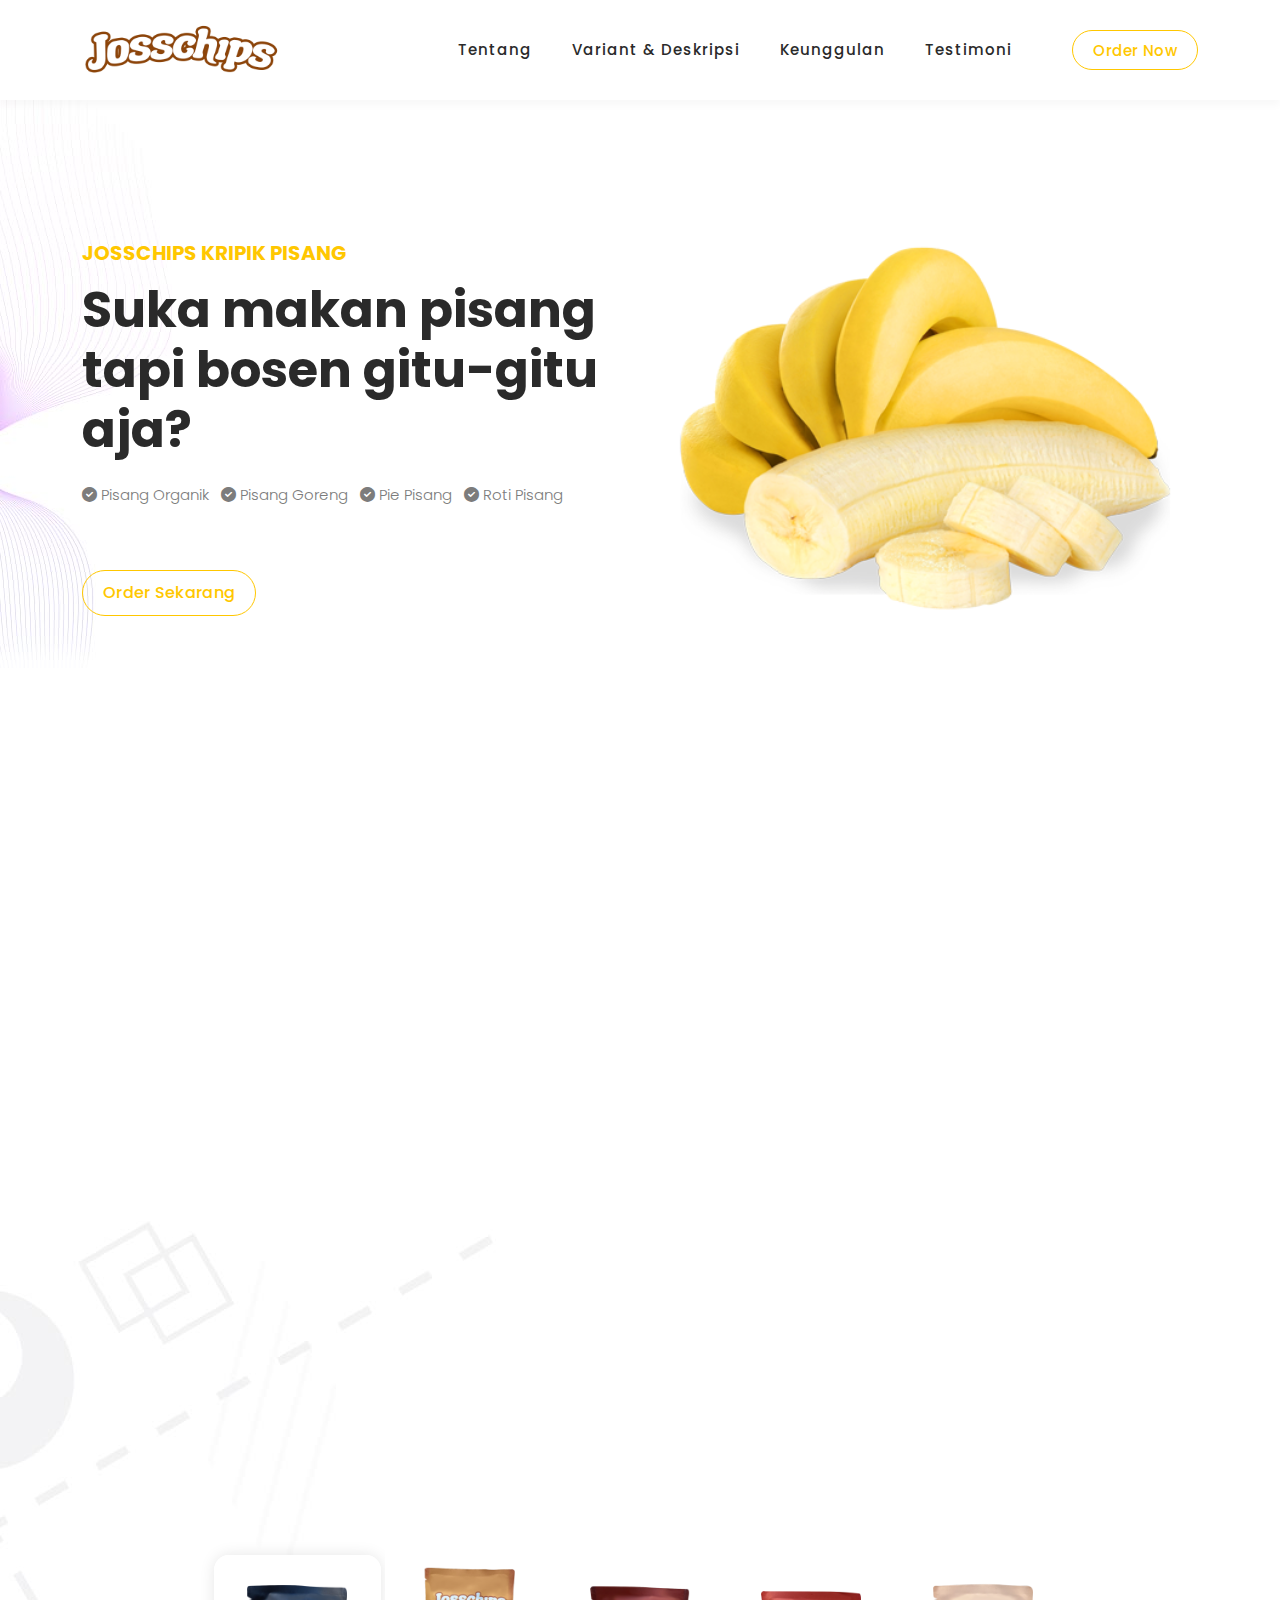
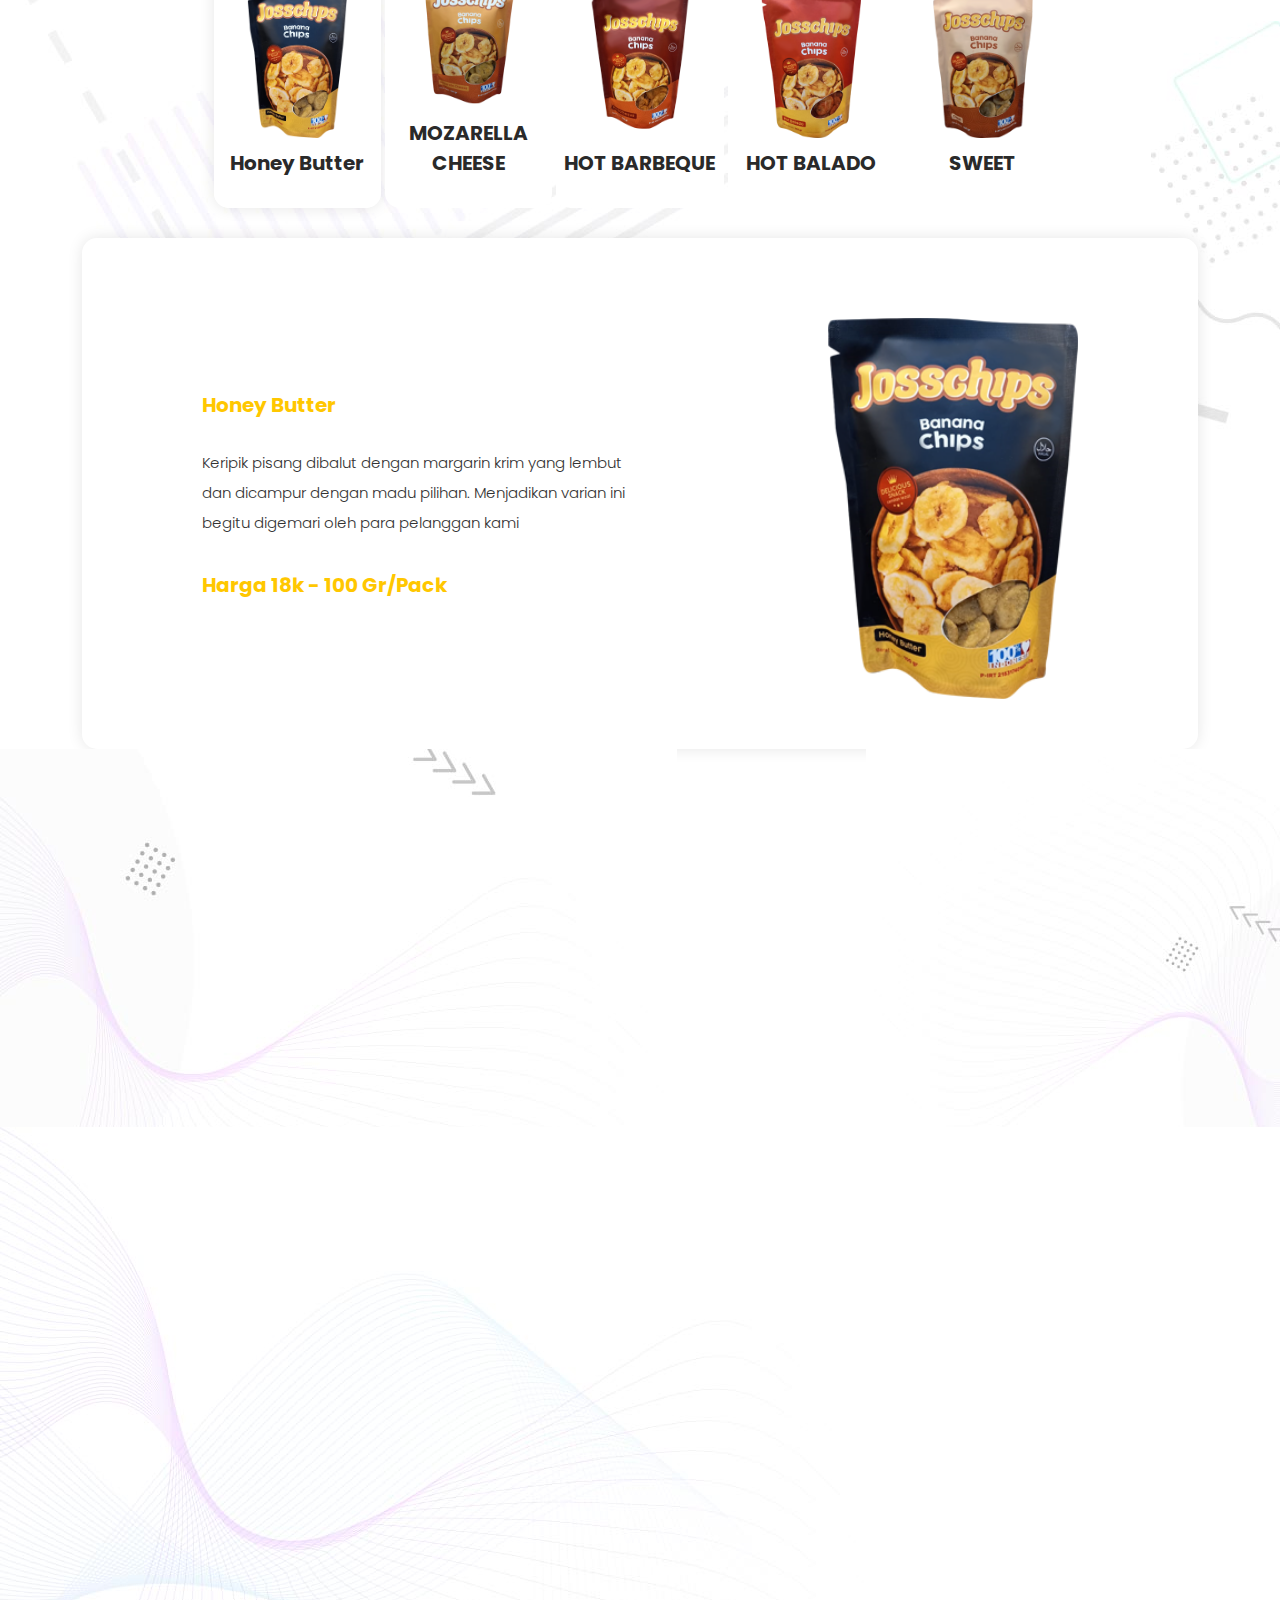
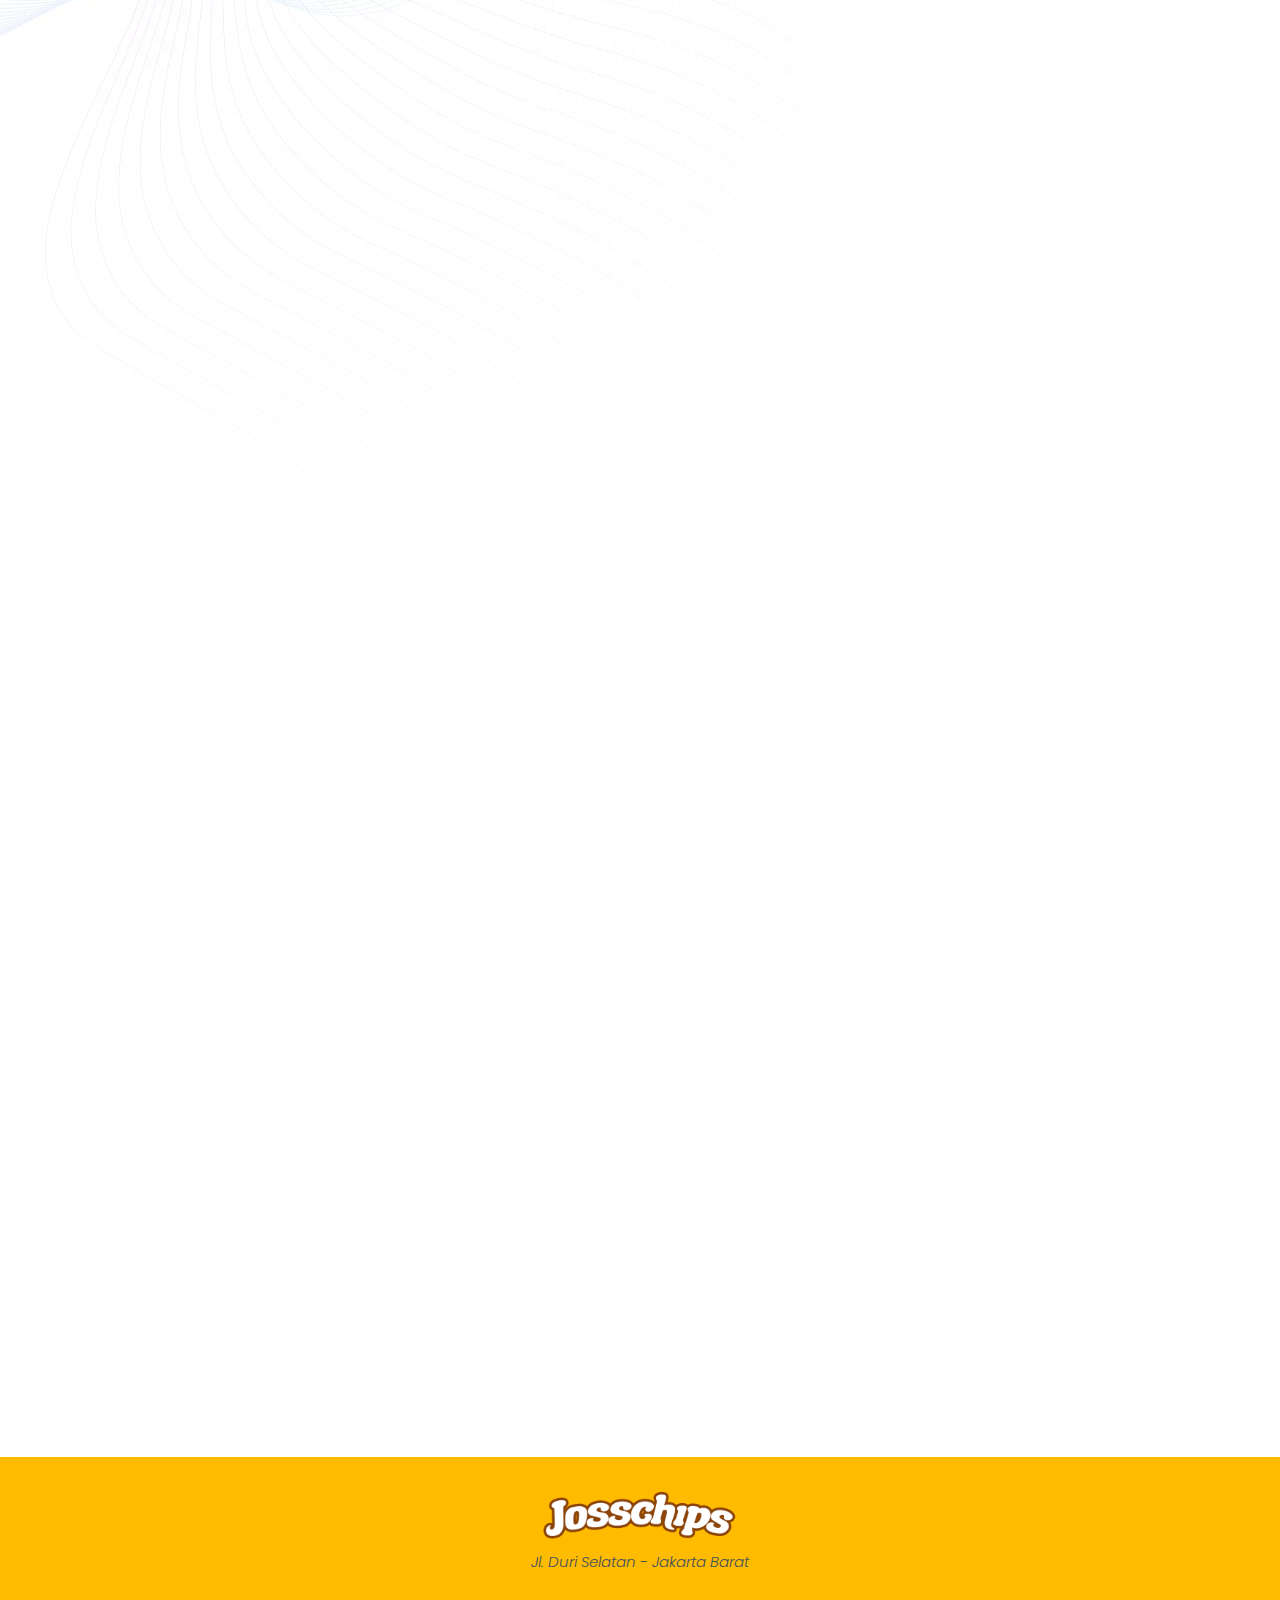
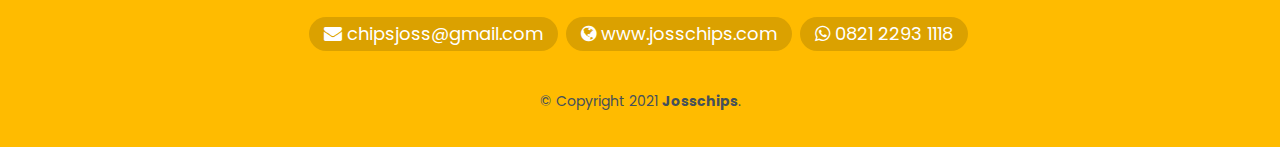
<file: index.html>
<!DOCTYPE html>
<html lang="en">

<head>

  <meta charset="UTF-8">
  <meta name="viewport" content="width=device-width, initial-scale=1, shrink-to-fit=no">
  <meta name="description" content="">
  <meta name="author" content="">
  <link rel="preconnect" href="https://fonts.googleapis.com">
  <link rel="preconnect" href="https://fonts.gstatic.com" crossorigin>
  <link href="https://fonts.googleapis.com/css2?family=Poppins:wght@100;200;300;400;500;600;700;800;900&display=swap" rel="stylesheet">

  <title>Tes Josschips – Bikin Semua Suka Pisang</title>

  <!-- Bootstrap core CSS -->
  <link href="vendor/bootstrap/css/bootstrap.min.css" rel="stylesheet">

  <!-- Font Awesome -->
  <link rel="stylesheet" href="https://cdnjs.cloudflare.com/ajax/libs/font-awesome/6.0.0-beta2/css/all.min.css">

  <!-- CSS Files -->
  <link rel="stylesheet" href="assets/css/fontawesome.css">
  <link rel="stylesheet" href="assets/css/templatemo-digimedia-v1.css">
  <link rel="stylesheet" href="assets/css/animated.css">
  <link rel="stylesheet" href="assets/css/owl.css">

  <!-- CSSku File -->
  <link rel="stylesheet" href="assets/cssku/cssku-home.css">
</head>

<body>

  <!-- ==== Preloader Start ==== -->
  <div id="js-preloader" class="js-preloader">
    <div class="preloader-inner">
      <span class="dot"></span>
      <div class="dots">
        <span></span>
        <span></span>
        <span></span>
      </div>
    </div>
  </div>
  <!-- ==== Preloader End ==== -->

  <!-- Pre-header Starts -->
  <!-- <div class="pre-header">
    <div class="container">
      <div class="row">
        <div class="col-lg-8 col-sm-8 col-7">
          <ul class="info">
            <li><a href="http://chipsjoss@gmail.com/"><i class="fa fa-envelope"></i>chipsjoss@gmail.com</a></li>
            <li><a href="https://wa.me/6282122931118?text=Hai%21%20Saya%20mau%20order%20keripik%20pisang%20Josschips"><i class="fa fa-phone"></i>0821 2293 1118</a></li>
          </ul>
        </div>
        <div class="col-lg-4 col-sm-4 col-5">
          <ul class="social-media">
            <li><a href="#"><i class="fa fa-instagram"></i></li>
            <li><a href="#"><i class="fa fa-whatsapp"></i></a></li>
          </ul>
        </div>
      </div>
    </div>
  </div> -->
  <!-- Pre-header End -->

  <!-- ==== Header Area Start ==== -->
  <header class="header-area header-sticky wow slideInDown" data-wow-duration="0.75s" data-wow-delay="0s">
    <div class="container">
      <div class="row">
        <div class="col-12">
          <nav class="main-nav">
            <!-- ***** Logo Start ***** -->
            <a href="#top" class="logo">
              <img src="assets/img/Josschips-Logo-1.png" alt="Logo Josschips-Logo-1">
            </a>
            <!-- ***** Logo End ***** -->
            <!-- ***** Menu Start ***** -->
            <ul class="nav">
              <!-- <li class="scroll-to-section"><a href="#top" class="active">Ber</a></li> -->
              <li class="scroll-to-section"><a href="#about">Tentang</a></li>
              <li class="scroll-to-section"><a href="#services">Variant & Deskripsi</a></li>
              <li class="scroll-to-section"><a href="#portfolio">Keunggulan</a></li>
              <li class="scroll-to-section"><a href="#blog">Testimoni</a></li>
              <!-- <li class="scroll-to-section"><a href="#contact">Order Now</a></li>  -->
              <li class="scroll-to-section"><div class="border-first-button"><a href="#contact">Order Now</a></div></li> 
            </ul>        
            <a class='menu-trigger'>
                <span>Menu</span>
            </a>
            <!-- ***** Menu End ***** -->
          </nav>
        </div>
      </div>
    </div>
  </header>
  <!-- ==== Header Area End ==== -->



  <!-- ==== Jumbotron ==== -->
  <div class="main-banner wow fadeIn" id="top" data-wow-duration="1s" data-wow-delay="0.5s">
    <div class="container">
      <div class="row">
        <div class="col-lg-12">
          <div class="row">
            <div class="col-lg-6 align-self-center">
              <div class="left-content show-up header-text wow fadeInLeft" data-wow-duration="1s" data-wow-delay="1s">
                <div class="row">
                  <div class="col-lg-12">
                    <h6>Josschips Kripik Pisang</h6>
                    <h2>Suka makan pisang tapi bosen gitu-gitu aja?</h2>
                    <p>
                      <i class="fas fa-check-circle"></i> Pisang Organik &nbsp;
                      <i class="fas fa-check-circle"></i> Pisang Goreng &nbsp;
                      <i class="fas fa-check-circle"></i> Pie Pisang &nbsp;
                      <i class="fas fa-check-circle"></i> Roti Pisang &nbsp;
                    </p>
                  </div>
                  <div class="col-lg-12">
                    <div class="border-first-button scroll-to-section">
                      <a href="#contact">Order Sekarang</a>
                    </div>
                  </div>
                </div>
              </div>
            </div>
            <div class="col-lg-6">
              <div class="right-image wow fadeInRight" data-wow-duration="1s" data-wow-delay="0.5s">
                <img src="assets/img/banana-1.png" alt="">
              </div>
            </div>
          </div>
        </div>
      </div>
    </div>
  </div>
  <!-- ==== Jumbotron ==== -->


  <!-- ==== Section Tentang ==== -->
  <div id="about" class="about section">
    <div class="container">
      <div class="row">
        <div class="col-lg-12">
          <div class="row">
            <div class="col-lg-6">
              <div class="about-left-image  wow fadeInLeft" data-wow-duration="1s" data-wow-delay="0.5s">
                <img src="assets/img/product-highlight-all-3-1.png" alt="">
              </div>
            </div>
            <div class="col-lg-6 align-self-center  wow fadeInRight" data-wow-duration="1s" data-wow-delay="0.5s">
              <div class="about-right-content">
                <div class="section-heading">
                  <h6>Tentang Josschips</h6>
                  <h4>Nikmati cara beda <em>makan pisang</em>, Sensasinya <em>tiada lawan!</em></h4>
                  <div class="line-dec"></div>
                </div>
                <p>Adalah Keripik Pisang kekinian yang terbuat dari buah pisang segar pilihan dengan varian rasa
                  yang pasti disuka (Non MSG)</p>
                <!-- <div class="row">
                  <div class="col-lg-4 col-sm-4">
                    <div class="skill-item first-skill-item wow fadeIn" data-wow-duration="1s" data-wow-delay="0s">
                      <div class="progress" data-percentage="90">
                        <span class="progress-left">
                          <span class="progress-bar"></span>
                        </span>
                        <span class="progress-right">
                          <span class="progress-bar"></span>
                        </span>
                        <div class="progress-value">
                          <div>
                            90%<br>
                            <span>Coding</span>
                          </div>
                        </div>
                      </div>
                    </div>
                  </div>
                  <div class="col-lg-4 col-sm-4">
                    <div class="skill-item second-skill-item wow fadeIn" data-wow-duration="1s" data-wow-delay="0s">
                      <div class="progress" data-percentage="80">
                        <span class="progress-left">
                          <span class="progress-bar"></span>
                        </span>
                        <span class="progress-right">
                          <span class="progress-bar"></span>
                        </span>
                        <div class="progress-value">
                          <div>
                            80%<br>
                            <span>Photoshop</span>
                          </div>
                        </div>
                      </div>
                    </div>
                  </div>
                  <div class="col-lg-4 col-sm-4">
                    <div class="skill-item third-skill-item wow fadeIn" data-wow-duration="1s" data-wow-delay="0s">
                      <div class="progress" data-percentage="80">
                        <span class="progress-left">
                          <span class="progress-bar"></span>
                        </span>
                        <span class="progress-right">
                          <span class="progress-bar"></span>
                        </span>
                        <div class="progress-value">
                          <div>
                            80%<br>
                            <span>Animation</span>
                          </div>
                        </div>
                      </div>
                    </div>
                  </div>
                </div>  -->
              </div>
            </div>
          </div>
        </div>
      </div>
    </div>
  </div>
  <!-- ==== Section Tentang ==== -->


  <!-- ==== Section Varian & Deskribsi ==== -->
  <div id="services" class="services section">
    <div class="container">
      <div class="row">
        <div class="col-lg-12">
          <div class="section-heading  wow fadeInDown" data-wow-duration="1s" data-wow-delay="0.5s">
            <h6>Varian Rasa</h6>
            <h4>Tersedia 5 Macam Rasa</h4>
            <div class="line-dec"></div>
          </div>
        </div>
        <div class="col-lg-12">
          <div class="naccs">
            <div class="grid">
              <div class="row">
                <div class="col-lg-12">
                  <div class="menu">
                    <div class="first-thumb active">
                      <div class="thumb">
                        <span class="icon"><img src="assets/img/HONEY-BUTTER.png" alt=""></span>
                        Honey Butter
                      </div>
                    </div>
                    <div>
                      <div class="thumb">                 
                        <span class="icon"><img src="assets/img/MOZARELLA-CHEESE.png" alt=""></span>
                        MOZARELLA CHEESE
                      </div>
                    </div>
                    <div>
                      <div class="thumb">                 
                        <span class="icon"><img src="assets/img/HOT-BARBQUE.png" alt=""></span>
                        HOT BARBEQUE
                      </div>
                    </div>
                    <div>
                      <div class="thumb">                 
                        <span class="icon"><img src="assets/img/HOT-BALADO.png" alt=""></span>
                        HOT BALADO
                      </div>
                    </div>
                    <div class="last-thumb">
                      <div class="thumb">                 
                        <span class="icon"><img src="assets/img/SWEET.png" alt=""></span>
                        SWEET
                      </div>
                    </div>
                  </div>
                </div> 

                <div class="col-lg-12">
                  <ul class="nacc">
                    <li class="active">
                      <div>
                        <div class="thumb">
                          <div class="row">
                            <div class="col-lg-6 align-self-center">
                              <div class="left-text">
                                <h4>Honey Butter</h4>
                                <p>Keripik pisang dibalut dengan margarin krim yang lembut dan dicampur dengan madu pilihan. Menjadikan varian ini begitu digemari oleh para pelanggan kami</p>
                                <h4>Harga 18k - 100 Gr/Pack</h4>
                              </div>
                            </div>
                            <div class="col-lg-6 align-self-center">
                              <div class="right-image">
                                <img src="assets/img/HONEY-BUTTER.png" alt="">
                              </div>
                            </div>
                          </div>
                        </div>
                      </div>
                    </li>
                    
                    <li>
                      <div>
                        <div class="thumb">
                          <div class="row">
                            <div class="col-lg-6 align-self-center">
                              <div class="left-text">
                                <h4>MOZARELLA CHEESE</h4>
                                <p>Keripik pisang yang diolah dengan keju asli yang lezat! Hal inilah yang membuat varian ini memiliki cita rasa yang unik dan wajib kalian coba!</p>
                                <h4>Harga 18k - 100 Gr/Pack</h4>
                              </div>
                            </div>
                            <div class="col-lg-6 align-self-center">
                              <div class="right-image">
                                <img src="assets/img/MOZARELLA-CHEESE.png" alt="">
                              </div>
                            </div>
                          </div>
                        </div>
                      </div>
                    </li>

                    <li>
                      <div>
                        <div class="thumb">
                          <div class="row">
                            <div class="col-lg-6 align-self-center">
                              <div class="left-text">
                                <h4>HOT BARBEQUE</h4>
                                <p>Keripik pisang yang berkolaborasi dengan barbeque pedas! Memaksa lidah kalian merasakan sensasi manis dari pisang, dan barbeque yang pedasnya pas!</p>
                                <h4>Harga 18k - 100 Gr/Pack</h4>
                              </div>
                            </div>
                            <div class="col-lg-6 align-self-center">
                              <div class="right-image">
                                <img src="assets/img/HOT-BARBQUE.png" alt="">
                              </div>
                            </div>
                          </div>
                        </div>
                      </div>
                    </li>

                    <li>
                      <div>
                        <div class="thumb">
                          <div class="row">
                            <div class="col-lg-6 align-self-center">
                              <div class="left-text">
                                <h4>HOT BALADO</h4>
                                <p>Keripik pisang yang diolah menggunakan bumbu spesial! Yups, Balado pedas namun ada sentuhan rasa manis khas dari buah pisang.</p>
                                <h4>Harga 18k - 100 Gr/Pack</h4>
                              </div>
                            </div>
                            <div class="col-lg-6 align-self-center">
                              <div class="right-image">
                                <img src="assets/img/HOT-BALADO.png" alt="">
                              </div>
                            </div>
                          </div>
                        </div>
                      </div>
                    </li>

                    <li>
                      <div>
                        <div class="thumb">
                          <div class="row">
                            <div class="col-lg-6 align-self-center">
                              <div class="left-text">
                                <h4>SWEET</h4>
                                <p>Ini adalah varian dari josschips yang paling lembut! Very sweet! Serasa makan buah pisang beneran deh pokoknya. Manis dari pisangnya lembut banget dilidah. Buruan cobain!</p>
                                <h4>Harga 18k - 100 Gr/Pack</h4>
                              </div>
                            </div>
                            <div class="col-lg-6 align-self-center">
                              <div class="right-image">
                                <img src="assets/img/SWEET.png" alt="">
                              </div>
                            </div>
                          </div>
                        </div>
                      </div>
                    </li>

                  </ul>
                </div>          
              </div>
            </div>
          </div>
        </div>
      </div>
    </div>
  </div>
  <!-- ==== Section Varian & Deskribsi ==== -->


  <!-- ==== Section Keunggulan ==== -->
  <div id="portfolio" class="our-portfolio section">
    <div class="container">
      <div class="row">
        <div class="col-lg-5">
          <div class="section-heading wow fadeInLeft" data-wow-duration="1s" data-wow-delay="0.3s">
            <!-- <h6>Keunggulan Produk</h6> -->
            <h4><em>Keunggulan</em> Produk</h4>
            <div class="line-dec"></div>
          </div>
        </div>
      </div>
    </div>

    <!-- <div class="container-fluid wow fadeIn" data-wow-duration="1s" data-wow-delay="0.7s">
      <div class="row">
        <div class="col-lg-12">
          <div class="loop owl-carousel">
            <div class="item">
              <a href="#"><img src="assets/img/josschips_150px-1.png" alt=""></a>  
            </div>

            <div class="item">
              <a href="#">
                <div class="portfolio-item">
                <div class="thumb">
                  <img src="assets/images/portfolio-01.jpg" alt="">
                </div>
                <div class="down-content">
                  <h4>Website Builder</h4>
                  <span>Marketing</span>
                </div>
              </div>
              </a>  
            </div>

            <div class="item">
              <a href="#">
                <div class="portfolio-item">
                <div class="thumb">
                  <img src="assets/images/portfolio-02.jpg" alt="">
                </div>
                <div class="down-content">
                  <h4>Website Builder</h4>
                  <span>Marketing</span>
                </div>
              </div>
              </a>  
            </div>

            <div class="item">
              <a href="#">
                <div class="portfolio-item">
                <div class="thumb">
                  <img src="assets/images/portfolio-03.jpg" alt="">
                </div>
                <div class="down-content">
                  <h4>Website Builder</h4>
                  <span>Marketing</span>
                </div>
              </div>
              </a>  
            </div>

            <div class="item">
              <a href="#">
                <div class="portfolio-item">
                <div class="thumb">
                  <img src="assets/images/portfolio-04.jpg" alt="">
                </div>
                <div class="down-content">
                  <h4>Website Builder</h4>
                  <span>Marketing</span>
                </div>
              </div>
              </a>  
            </div>

          </div>
        </div>
      </div>
    </div> -->
    
    <div class="container-fluid wow fadeIn" data-wow-duration="1s" data-wow-delay="0.7s">
      <div class="row">
        <div class="col-lg-12">
          <div class="loop owl-carousel">
            <div class="item">
              <a href="#"><img src="assets/img/josschips_150px-1.png" alt=""></a>  
            </div>

            <div class="item">
              <a href="#"><img src="assets/img/josschips_150px2.png" alt=""></a>  
            </div>

            <div class="item">
              <a href="#"><img src="assets/img/josschips_150px3.png" alt=""></a>  
            </div>

            <div class="item">
              <a href="#"><img src="assets/img/josschips_150px4.png" alt=""></a>  
            </div>

            <div class="item">
              <a href="#"><img src="assets/img/josschips_150px5.png" alt=""></a>  
            </div>

            <div class="item">
              <a href="#"><img src="assets/img/josschips_150px6.png" alt=""></a>  
            </div>
          </div>
        </div>
      </div>
    </div>
  </div>
  <!-- ==== Section Keunggulan ==== -->
  

  <!-- ==== Section Testimonial ==== -->
  <div id="blog" class="blog">
    <div class="container">
      <div class="row">
        <div class="col-lg-12 offset-lg-12  wow fadeInDown" data-wow-duration="1s" data-wow-delay="0.3s">
          <div class="section-heading">
            <h6>Testimonial</h6>
            <h4>Kata Mereka Tentang Josschips</h4>
            <div class="line-dec"></div>
          </div>
        </div>
      </div>

      <div class="row">
        <div class="col-lg-12 offset-lg-12  wow fadeInDown" data-wow-duration="1s" data-wow-delay="0.3s">

          <div id="carouselExampleFade" class="carousel slide carousel-fade" data-ride="carousel">
            <div class="carousel-inner">
              <div class="carousel-item active">
                <img src="assets/img/testimonial-3.png" class="d-block w-100" alt="...">
              </div>
              <div class="carousel-item">
                <img src="assets/img/testimonial-4.png" class="d-block w-100" alt="...">
              </div>
            </div>
            <a class="carousel-control-prev" href="#carouselExampleFade" role="button" data-slide="prev">
              <span class="carousel-control-prev-icon" aria-hidden="true"></span>
              <span class="sr-only">Previous</span>
            </a>
            <a class="carousel-control-next" href="#carouselExampleFade" role="button" data-slide="next">
              <span class="carousel-control-next-icon" aria-hidden="true"></span>
              <span class="sr-only">Next</span>
            </a>
          </div>
        </div>
      </div>
    </div>
  </div>     
  <!-- ==== Section Testimonial ==== -->



  <!-- ==== Section Order Now ==== -->
  <div id="contact" class="contact-us section">
    <div class="container">
      <div class="row">
        <div class="col-lg-6 offset-lg-3">
          <div class="section-heading wow fadeIn" data-wow-duration="1s" data-wow-delay="0.5s">
            <h6>Order Sekarang</h6>
            <h4>Bisa Dipesan Via</h4>
            <div class="line-dec"></div>
          </div>
        </div>

        <div class="col-lg-12 wow fadeInUp" data-wow-duration="0.5s" data-wow-delay="0.25s">
          <form id="contact" action="" method="post">
            <div class="row">
              <!-- <div class="col-lg-12">
                <div class="contact-dec">
                  <img src="assets/images/contact-dec.png" alt="">
                </div>
              </div> -->
              <div class="col-lg-5">
                <div id="map">
                  <!-- <iframe src="https://maps.google.com/maps?q=Av.+L%C3%BAcio+Costa,+Rio+de+Janeiro+-+RJ,+Brazil&t=&z=13&ie=UTF8&iwloc=&output=embed" width="100%" height="636px" frameborder="0" style="border:0" allowfullscreen></iframe> -->
                  <img src="assets/img/Josschips_Ads-2-1.jpg" alt="">
                </div>
              </div>
              
              <div class="col-lg-7">
                <div class="fill-form">
                  <div class="row">
                    <div class="col-lg-4">
                      <div class="info-post">
                        <div class="icon">
                          <img src="assets/img/shopee-ico.png" alt="">
                          <a href="https://shopee.co.id/josschips/">Order via Shopee</a>
                        </div>
                      </div>
                    </div>
                    <div class="col-lg-4">
                      <div class="info-post">
                        <div class="icon">
                          <img src="assets/img/tokopedia-ico.png" alt="">
                          <a href="https://www.tokopedia.com/josschips">Order via Tokopedia</a>
                        </div>
                      </div>
                    </div>
                    <div class="col-lg-4">
                      <div class="info-post">
                        <div class="icon">
                          <img src="assets/img/ig-ico.png" alt="">
                          <a href="https://www.instagram.com/josschips/">Order via Instagram</a>
                        </div>
                      </div>
                    </div>

                    <!-- <div class="col-lg-6">
                      <fieldset>
                        <input type="name" name="name" id="name" placeholder="Name" autocomplete="on" required>
                      </fieldset>
                      <fieldset>
                        <input type="text" name="email" id="email" pattern="[^ @]*@[^ @]*" placeholder="Your Email" required="">
                      </fieldset>
                      <fieldset>
                        <input type="subject" name="subject" id="subject" placeholder="Subject" autocomplete="on">
                      </fieldset>
                    </div>
                    <div class="col-lg-6">
                      <fieldset>
                        <textarea name="message" type="text" class="form-control" id="message" placeholder="Message" required=""></textarea>  
                      </fieldset>
                    </div> -->

                    <div class="col-lg-12">
                      <!-- <fieldset>
                        <h4>Cara Order Mudah Dengan Satu Klik</h4>
                        <button type="submit" id="form-submit" class="main-button">Order via whatsapp</button>
                        <a href="https://wa.me/6282122931118?text=Hai%21%20Saya%20mau%20order%20keripik%20pisang%20Josschips.Apakah%20promonya%20masih%20ada%20%3F" id="form-submit" class="main-button">Order via whatsapp</a>
                      </fieldset> -->
                      <h4>Cara Order Mudah Dengan Satu Klik</h4>
                        <a href="https://wa.me/6282122931118?text=Hai%21%20Saya%20mau%20order%20keripik%20pisang%20Josschips.Apakah%20promonya%20masih%20ada%20%3F" id="form-submit" class="main-button btn btn-success"><i class="fa fa-whatsapp"></i> Order via whatsapp</a>
                    </div>
                  </div>
                </div>
              </div>
            </div>
          </form>
        </div>
      </div>
    </div>
  </div>
  <!-- ==== Section Order Now ==== -->

  <!-- <footer>
    <div class="container">
      <div class="row copyright">
        <div class="col-lg-3">
          <a href="#top" class="logo">
            <img src="assets/img/Josschips-Logo-1.png" alt="Logo Josschips-Logo-1">
          </a>
        </div>
        <div class="col-lg-9">
          <a href="http://chipsjoss@gmail.com/" class="kontak"><i class="fa fa-envelope"></i> chipsjoss@gmail.com</a>
          <a href="http://www.josschips.com/" class="kontak"><i class="fa fa-globe"></i> www.josschips.com</a>
          <a href="https://wa.me/6282122931118?text=Hai%21%20Saya%20mau%20order%20keripik%20pisang%20Josschips" class="kontak"><i class="fa fa-whatsapp"></i> 0821 2293 1118</a>
        </div>
        <div class="col-lg-12">
          <p><i class="fa fa-search-location"></i> Jl. Duri Selatan - Jakarta Barat/p>
        </div>
      </div>
    </div>
  </footer> -->

  <footer id="footer">
    <div class="container">
      <a href="#top" class="logo">
        <img src="assets/img/Josschips-Logo-1.png" alt="Logo Josschips-Logo-1">
      </a>
      <p>Jl. Duri Selatan - Jakarta Barat</p>
      <div class="social-links">
        <a href="http://chipsjoss@gmail.com/" class="kontak"><i class="fa fa-envelope"></i> chipsjoss@gmail.com</a>
        <a href="http://www.josschips.com/" class="kontak"><i class="fa fa-globe"></i> www.josschips.com</a>
        <a href="https://wa.me/6282122931118?text=Hai%21%20Saya%20mau%20order%20keripik%20pisang%20Josschips" class="kontak"><i class="fa fa-whatsapp"></i> 0821 2293 1118</a>
      </div>
      <div class="copyright">
        &copy; Copyright 2021 <strong><span> Josschips</span></strong>. 
      </div>
    </div>
  </footer>
  


  <!-- Scripts -->
  <script src="vendor/jquery/jquery.min.js"></script>
  <script src="vendor/bootstrap/js/bootstrap.bundle.min.js"></script>
  <script src="assets/js/owl-carousel.js"></script>
  <script src="assets/js/animation.js"></script>
  <script src="assets/js/imagesloaded.js"></script>
  <script src="assets/js/custom.js"></script>

</body>
</html>
</file>
<file: assets/css/templatemo-digimedia-v1.css>
/*

TemplateMo 568 DigiMedia

https://templatemo.com/tm-568-digimedia

*/

/* ---------------------------------------------
Table of contents
------------------------------------------------
01. font & reset css
02. reset
03. global styles
04. header
05. banner
06. features
07. testimonials
08. contact
09. footer
10. preloader
11. search
12. portfolio

--------------------------------------------- */
/* 
---------------------------------------------
font & reset css
--------------------------------------------- 
*/
/* 
---------------------------------------------
reset
--------------------------------------------- 
*/
html, body, div, span, applet, object, iframe, h1, h2, h3, h4, h5, h6, p, blockquote, div
pre, a, abbr, acronym, address, big, cite, code, del, dfn, em, font, img, ins, kbd, q,
s, samp, small, strike, strong, sub, sup, tt, var, b, u, i, center, dl, dt, dd, ol, ul, li,
figure, header, nav, section, article, aside, footer, figcaption {
  margin: 0;
  padding: 0;
  border: 0;
  outline: 0;
}

/* clear fix */
.grid:after {
  content: '';
  display: block;
  clear: both;
}

/* ---- .grid-item ---- */

.grid-sizer,
.grid-item {
  width: 50%;
}

.grid-item {
  float: left;
}

.grid-item img {
  display: block;
  max-width: 100%;
}

.clearfix:after {
  content: ".";
  display: block;
  clear: both;
  visibility: hidden;
  line-height: 0;
  height: 0;
}

.clearfix {
  display: inline-block;
}

html[xmlns] .clearfix {
  display: block;
}

* html .clearfix {
  height: 1%;
}

ul, li {
  padding: 0;
  margin: 0;
  list-style: none;
}

header, nav, section, article, aside, footer, hgroup {
  display: block;
}

* {
  box-sizing: border-box;
}

html, body {
  font-family: 'Poppins', sans-serif;
  font-weight: 400;
  background-color: #fff;
  -ms-text-size-adjust: 100%;
  -webkit-font-smoothing: antialiased;
  -moz-osx-font-smoothing: grayscale;
}

a {
  text-decoration: none !important;
}

h1, h2, h3, h4, h5, h6 {
  margin-top: 0px;
  margin-bottom: 0px;
}

ul {
  margin-bottom: 0px;
}

p {
  font-size: 15px;
  line-height: 30px;
  font-weight: 300;
  color: #7c7c7c;
}

img {
  width: 100%;
  overflow: hidden;
}

/* 
---------------------------------------------
global styles
--------------------------------------------- 
*/
html,
body {
  background: #fff;
  font-family: 'Poppins', sans-serif;
}

::selection {
  background: #ffc700;
  color: #fff !important;
}

::-moz-selection {
  background: #ffc700;
  color: #fff !important;
}

@media (max-width: 991px) {
  html, body {
    overflow-x: hidden;
  }
  .mobile-top-fix {
    margin-top: 30px;
    margin-bottom: 0px;
  }
  .mobile-bottom-fix {
    margin-bottom: 30px;
  }
  .mobile-bottom-fix-big {
    margin-bottom: 60px;
  }
}

.page-section {
  margin-top: 120px;
}

.section-heading {
  position: relative;
  z-index: 2;
}

.section-heading h6 {
  font-size: 15px;
  font-weight: 700;
  color: #ffc700;
  text-transform: uppercase;
  margin-bottom: 15px;
}

.section-heading h4 {
  color: #2a2a2a;
  font-size: 35px;
  font-weight: 700;
  text-transform: capitalize;
  margin-bottom: 25px;
}

.section-heading h4 em {
  font-style: normal;
  color: #ffc700;
}

.section-heading .line-dec {
  width: 50px;
  height: 2px;
  background-color: #ffc700;
}

.border-first-button a {
  display: inline-block !important;
  padding: 10px 20px !important;
  color: #ffc700 !important;
  border: 1px solid #ffc700 !important;
  border-radius: 23px;
  font-weight: 500 !important;
  letter-spacing: 0.3px !important;
  transition: all .5s;
}

.border-first-button a:hover {
  background-color: #ffc700;
  color: #fff !important;
}


/* 
---------------------------------------------
intro
--------------------------------------------- 
*/


.intro-banner {
  text-align: center;
  padding-top: 200px;margin-bottom: 100px;
  position: relative;
}

.intro-banner:after {
  content: '';
  background-image: url(../images/slider-left-dec.jpg);
  background-repeat: no-repeat;
  position: absolute;
  left: 0;
  top: 0px;
  width: 262px;
  height: 625px;
  z-index: 1;
}
/*
.intro-banner:before {
  content: '';
  background-image: url(../images/slider-right-dec.jpg);
  background-repeat: no-repeat;
  position: absolute;
  right: 0;
  top: 0px;
  width: 1159px;
  height: 797px;
  z-index: 2;
}
*/

.intro-banner img {
  max-width: 152px;
  margin-bottom: 30px;
}

.intro-banner h1 {
  font-size: 36px;
  font-weight: 600;
  text-transform: uppercase;
  margin-bottom: 30px;
  position: relative; 
  z-index: 2;
}

.intro-banner h4 {
  font-size: 20px;
  text-transform: capitalize;
  font-weight: 400;
  margin-bottom: 20px;
  position: relative; 
  z-index: 2;
}

.intro-banner a {
  display: inline-block !important;
  padding: 10px 20px !important;
  color: #ffc700 !important;
  border: 1px solid #ffc700 !important;
  border-radius: 23px;
  font-weight: 500 !important;
  letter-spacing: 0.3px !important;
  transition: all .5s;
  position: relative; 
  z-index: 2;
}

.intro-banner a:hover {
  background-color: #ffc700;
  color: #fff !important;
}

.demos {
  padding-top: 60px;
}

.demo-item {
  position: relative;
  z-index: 2;
}

.demos img {
  transition: all .5s;
  border-radius: 23px;
}

.demos img:hover {
  opacity: 1;
  box-shadow: 0px 0px 15px rgba(0,0,0,0.25);
}

.demos h4 {
  text-align: center;
  font-size: 20px;
  margin-top: 30px;
  font-weight: 700;
  text-transform: uppercase;
}


/* 
---------------------------------------------
header
--------------------------------------------- 
*/

.pre-header {
  background-color: #efefef;
  height: 60px;
  padding: 15px 0px;
}

.pre-header ul li {
  display: inline-block;
}

.pre-header ul.info li {
  margin-right: 45px;
}

.pre-header ul.info li a {
  color: #afafaf;
  font-size: 14px;
  transition: all .3s;
}

.pre-header ul.info li a:hover {
  color: #ffc700;
}

.pre-header ul.info li a i {
  font-size: 18px;
  margin-right: 8px;
}

.pre-header ul.social-media {
  text-align: right;
}

.pre-header ul.social-media li {
  margin-left: 5px;
}

.pre-header ul.social-media li a {
  background-color: #afafaf;
  color: #fff;
  display: inline-block;
  width: 30px;
  height: 30px;
  line-height: 30px;
  text-align: center;
  border-radius: 50%;
  font-size: 14px;
  transition: all .3s;
}

.pre-header ul.social-media li a:hover {
  background-color: #ffc700;
}

.background-header {
  background-color: #fff!important;
  height: 80px!important;
  position: fixed!important;
  top: 0px;
  left: 0px;
  right: 0px;
  box-shadow: 0px 5px 8px rgba(0,0,0,0.03);
}

.background-header .logo,
.background-header .main-nav .nav li a {
  color: #fff;
}

.background-header .main-nav .nav li:hover a {
  color: #ffc700;
}

.background-header .nav li a.active {
  position: relative;
  color: #fff;
}

.background-header .nav li a.active:after {
  position: absolute;
  width: 100%;
  height: 1px;
  background-color: #ffc700;
  content: '';
  left: 50%;
  bottom: -20px;
  transform: translateX(-50%);
}

.background-header .nav li:last-child a.active:after {
  background-color: transparent;
}

.header-area {
  background-color: #fff;
  box-shadow: 0px 5px 8px rgba(0,0,0,0.03);
  position: absolute;
  left: 0px;
  right: 0px;
  z-index: 100;
  height: 100px;
  -webkit-transition: all .5s ease 0s;
  -moz-transition: all .5s ease 0s;
  -o-transition: all .5s ease 0s;
  transition: all .5s ease 0s;
}

.header-area .main-nav {
  min-height: 80px;
  background: transparent;
}

.header-area .main-nav .logo {
  float: left;
  -webkit-transition: all 0.3s ease 0s;
  -moz-transition: all 0.3s ease 0s;
  -o-transition: all 0.3s ease 0s;
  transition: all 0.3s ease 0s;
}

.header-area .main-nav .logo {
    line-height: 100px;
    float: left;
    -webkit-transition: all 0.3s ease 0s;
    -moz-transition: all 0.3s ease 0s;
    -o-transition: all 0.3s ease 0s;
    transition: all 0.3s ease 0s;
}

.background-header .main-nav .logo {
  line-height: 80px;
}

.background-header .main-nav .nav {
  margin-top: 20px !important;
}

.header-area .main-nav .nav {
  float: right;
  margin-top: 30px;
  margin-right: 0px;
  background-color: transparent;
  -webkit-transition: all 0.3s ease 0s;
  -moz-transition: all 0.3s ease 0s;
  -o-transition: all 0.3s ease 0s;
  transition: all 0.3s ease 0s;
  position: relative;
  z-index: 999;
}

.header-area .main-nav .nav li {
  padding-left: 20px;
  padding-right: 20px;
}

.header-area .main-nav .nav li:last-child {
  padding-right: 0px;
  padding-left: 40px;
}

.header-area .main-nav .nav li:last-child a ,
.background-header .main-nav .nav li:last-child a {
  padding: 0px 20px !important;
  font-weight: 400;
}

.header-area .main-nav .nav li:last-child a:hover ,
.background-header .main-nav .nav li:last-child a:hover {
  color: #fff !important;
}

.header-area .main-nav .nav li a {
  display: block;
  font-weight: 500;
  font-size: 15px;
  color: #2a2a2a;
  text-transform: capitalize;
  -webkit-transition: all 0.3s ease 0s;
  -moz-transition: all 0.3s ease 0s;
  -o-transition: all 0.3s ease 0s;
  transition: all 0.3s ease 0s;
  height: 40px;
  line-height: 40px;
  border: transparent;
  letter-spacing: 1px;
}

.header-area .main-nav .nav li:hover a,
.header-area .main-nav .nav li a.active {
  color: #ffc700!important;
}

.background-header .main-nav .nav li:hover a,
.background-header .main-nav .nav li a.active {
  color: #ffc700!important;
  opacity: 1;
}

.header-area .main-nav .nav li.submenu {
  position: relative;
  padding-right: 30px;
}

.header-area .main-nav .nav li.submenu:after {
  font-family: FontAwesome;
  content: "\f107";
  font-size: 12px;
  color: #2a2a2a;
  position: absolute;
  right: 18px;
  top: 12px;
}

.background-header .main-nav .nav li.submenu:after {
  color: #2a2a2a;
}

.header-area .main-nav .nav li.submenu ul {
  position: absolute;
  width: 200px;
  box-shadow: 0 2px 28px 0 rgba(0, 0, 0, 0.06);
  overflow: hidden;
  top: 50px;
  opacity: 0;
  transform: translateY(+2em);
  visibility: hidden;
  z-index: -1;
  transition: all 0.3s ease-in-out 0s, visibility 0s linear 0.3s, z-index 0s linear 0.01s;
}

.header-area .main-nav .nav li.submenu ul li {
  margin-left: 0px;
  padding-left: 0px;
  padding-right: 0px;
}

.header-area .main-nav .nav li.submenu ul li a {
  opacity: 1;
  display: block;
  background: #f7f7f7;
  color: #2a2a2a!important;
  padding-left: 20px;
  height: 40px;
  line-height: 40px;
  -webkit-transition: all 0.3s ease 0s;
  -moz-transition: all 0.3s ease 0s;
  -o-transition: all 0.3s ease 0s;
  transition: all 0.3s ease 0s;
  position: relative;
  font-size: 13px;
  font-weight: 400;
  border-bottom: 1px solid #eee;
}

.header-area .main-nav .nav li.submenu ul li a:hover {
  background: #fff;
  color: #ffc700!important;
  padding-left: 25px;
}

.header-area .main-nav .nav li.submenu ul li a:hover:before {
  width: 3px;
}

.header-area .main-nav .nav li.submenu:hover ul {
  visibility: visible;
  opacity: 1;
  z-index: 1;
  transform: translateY(0%);
  transition-delay: 0s, 0s, 0.3s;
}

.header-area .main-nav .menu-trigger {
  cursor: pointer;
  display: block;
  position: absolute;
  top: 33px;
  width: 32px;
  height: 40px;
  text-indent: -9999em;
  z-index: 99;
  right: 40px;
  display: none;
}

.background-header .main-nav .menu-trigger {
  top: 23px;
}

.header-area .main-nav .menu-trigger span,
.header-area .main-nav .menu-trigger span:before,
.header-area .main-nav .menu-trigger span:after {
  -moz-transition: all 0.4s;
  -o-transition: all 0.4s;
  -webkit-transition: all 0.4s;
  transition: all 0.4s;
  background-color: #2a2a2a;
  display: block;
  position: absolute;
  width: 30px;
  height: 2px;
  left: 0;
}

.background-header .main-nav .menu-trigger span,
.background-header .main-nav .menu-trigger span:before,
.background-header .main-nav .menu-trigger span:after {
  background-color: #2a2a2a;
}

.header-area .main-nav .menu-trigger span:before,
.header-area .main-nav .menu-trigger span:after {
  -moz-transition: all 0.4s;
  -o-transition: all 0.4s;
  -webkit-transition: all 0.4s;
  transition: all 0.4s;
  background-color: #2a2a2a;
  display: block;
  position: absolute;
  width: 30px;
  height: 2px;
  left: 0;
  width: 75%;
}

.background-header .main-nav .menu-trigger span:before,
.background-header .main-nav .menu-trigger span:after {
  background-color: #2a2a2a;
}

.header-area .main-nav .menu-trigger span:before,
.header-area .main-nav .menu-trigger span:after {
  content: "";
}

.header-area .main-nav .menu-trigger span {
  top: 16px;
}

.header-area .main-nav .menu-trigger span:before {
  -moz-transform-origin: 33% 100%;
  -ms-transform-origin: 33% 100%;
  -webkit-transform-origin: 33% 100%;
  transform-origin: 33% 100%;
  top: -10px;
  z-index: 10;
}

.header-area .main-nav .menu-trigger span:after {
  -moz-transform-origin: 33% 0;
  -ms-transform-origin: 33% 0;
  -webkit-transform-origin: 33% 0;
  transform-origin: 33% 0;
  top: 10px;
}

.header-area .main-nav .menu-trigger.active span,
.header-area .main-nav .menu-trigger.active span:before,
.header-area .main-nav .menu-trigger.active span:after {
  background-color: transparent;
  width: 100%;
}

.header-area .main-nav .menu-trigger.active span:before {
  -moz-transform: translateY(6px) translateX(1px) rotate(45deg);
  -ms-transform: translateY(6px) translateX(1px) rotate(45deg);
  -webkit-transform: translateY(6px) translateX(1px) rotate(45deg);
  transform: translateY(6px) translateX(1px) rotate(45deg);
  background-color: #2a2a2a;
}

.background-header .main-nav .menu-trigger.active span:before {
  background-color: #2a2a2a;
}

.header-area .main-nav .menu-trigger.active span:after {
  -moz-transform: translateY(-6px) translateX(1px) rotate(-45deg);
  -ms-transform: translateY(-6px) translateX(1px) rotate(-45deg);
  -webkit-transform: translateY(-6px) translateX(1px) rotate(-45deg);
  transform: translateY(-6px) translateX(1px) rotate(-45deg);
  background-color: #2a2a2a;
}

.background-header .main-nav .menu-trigger.active span:after {
  background-color: #2a2a2a;
}

.header-area.header-sticky {
  min-height: 80px;
}

.header-area .nav {
  margin-top: 30px;
}

.header-area.header-sticky .nav li a.active {
  color: #ffc700;
}

@media (max-width: 1200px) {
  .header-area .main-nav .nav li {
    padding-left: 12px;
    padding-right: 12px;
  }
  .header-area .main-nav:before {
    display: none;
  }
}

@media (max-width: 992px) {
  .header-area .main-nav .nav li:last-child  ,
  .background-header .main-nav .nav li:last-child {
    display: none;
  }
  .header-area .main-nav .nav li:nth-child(6),
  .background-header .main-nav .nav li:nth-child(6) {
    padding-right: 0px;
  }
  .background-header .nav li a.active:after {
    display: none;
  }
}

@media (max-width: 767px) {
  .pre-header ul.info li:last-child {
    display: none;
  }
  .background-header .main-nav .nav {
    margin-top: 80px !important;
  }
  .header-area .main-nav .logo {
    color: #1e1e1e;
  }
  .header-area.header-sticky .nav li a:hover,
  .header-area.header-sticky .nav li a.active {
    color: #ffc700!important;
    opacity: 1;
  }
  .header-area.header-sticky .nav li.search-icon a {
    width: 100%;
  }
  .header-area {
    background-color: #fff;
    padding: 0px 15px;
    height: 100px;
    box-shadow: none;
    text-align: center;
    box-shadow: 0px 5px 8px rgba(0,0,0,0.03);
  }
  .header-area .container {
    padding: 0px;
  }
  .header-area .logo {
    margin-left: 30px;
  }
  .header-area .menu-trigger {
    display: block !important;
  }
  .header-area .main-nav {
    overflow: hidden;
  }
  .header-area .main-nav .nav {
    float: none;
    width: 100%;
    display: none;
    -webkit-transition: all 0s ease 0s;
    -moz-transition: all 0s ease 0s;
    -o-transition: all 0s ease 0s;
    transition: all 0s ease 0s;
    margin-left: 0px;
  }
  .background-header .nav {
    margin-top: 80px;
  }
  .header-area .main-nav .nav li:first-child {
    border-top: 1px solid #eee;
  }
  .header-area.header-sticky .nav {
    margin-top: 100px;
  }
  .header-area .main-nav .nav li {
    width: 100%;
    background: #fff;
    border-bottom: 1px solid #e7e7e7;
    padding-left: 0px !important;
    padding-right: 0px !important;
  }
  .header-area .main-nav .nav li a {
    height: 50px !important;
    line-height: 50px !important;
    padding: 0px !important;
    border: none !important;
    background: #f7f7f7 !important;
    color: #191a20 !important;
  }
  .header-area .main-nav .nav li a:hover {
    background: #eee !important;
    color: #ffc700!important;
  }
  .header-area .main-nav .nav li.submenu ul {
    position: relative;
    visibility: inherit;
    opacity: 1;
    z-index: 1;
    transform: translateY(0%);
    transition-delay: 0s, 0s, 0.3s;
    top: 0px;
    width: 100%;
    box-shadow: none;
    height: 0px;
  }
  .header-area .main-nav .nav li.submenu ul li a {
    font-size: 12px;
    font-weight: 400;
  }
  .header-area .main-nav .nav li.submenu ul li a:hover:before {
    width: 0px;
  }
  .header-area .main-nav .nav li.submenu ul.active {
    height: auto !important;
  }
  .header-area .main-nav .nav li.submenu:after {
    color: #3B566E;
    right: 25px;
    font-size: 14px;
    top: 15px;
  }
  .header-area .main-nav .nav li.submenu:hover ul, .header-area .main-nav .nav li.submenu:focus ul {
    height: 0px;
  }
}

@media (min-width: 767px) {
  .header-area .main-nav .nav {
    display: flex !important;
  }
}

/* 
---------------------------------------------
preloader
--------------------------------------------- 
*/

.js-preloader {
    position: fixed;
    top: 0;
    left: 0;
    right: 0;
    bottom: 0;
    background-color: #fff;
    display: -webkit-box;
    display: flex;
    -webkit-box-align: center;
    align-items: center;
    -webkit-box-pack: center;
    justify-content: center;
    opacity: 1;
    visibility: visible;
    z-index: 9999;
    -webkit-transition: opacity 0.25s ease;
    transition: opacity 0.25s ease;
}

.js-preloader.loaded {
    opacity: 0;
    visibility: hidden;
    pointer-events: none;
}

@-webkit-keyframes dot {
    50% {
        -webkit-transform: translateX(96px);
        transform: translateX(96px);
    }
}

@keyframes dot {
    50% {
        -webkit-transform: translateX(96px);
        transform: translateX(96px);
    }
}

@-webkit-keyframes dots {
    50% {
        -webkit-transform: translateX(-31px);
        transform: translateX(-31px);
    }
}

@keyframes dots {
    50% {
        -webkit-transform: translateX(-31px);
        transform: translateX(-31px);
    }
}

.preloader-inner {
    position: relative;
    width: 142px;
    height: 40px;
    background: #fff;
}

.preloader-inner .dot {
    position: absolute;
    width: 16px;
    height: 16px;
    top: 12px;
    left: 15px;
    background: #ffc700;
    border-radius: 50%;
    -webkit-transform: translateX(0);
    transform: translateX(0);
    -webkit-animation: dot 2.8s infinite;
    animation: dot 2.8s infinite;
}

.preloader-inner .dots {
    -webkit-transform: translateX(0);
    transform: translateX(0);
    margin-top: 12px;
    margin-left: 31px;
    -webkit-animation: dots 2.8s infinite;
    animation: dots 2.8s infinite;
}

.preloader-inner .dots span {
    display: block;
    float: left;
    width: 16px;
    height: 16px;
    margin-left: 16px;
    background: #ffc700;
    border-radius: 50%;
}



/* 
---------------------------------------------
Banner Style
--------------------------------------------- 
*/

.main-banner {
  background-repeat: no-repeat;
  background-position: center center;
  background-size: cover;
  padding: 226px 0px 120px 0px;
  position: relative;
  overflow: hidden;
}

.main-banner:after {
  content: '';
  background-image: url(../images/slider-left-dec.jpg);
  background-repeat: no-repeat;
  position: absolute;
  left: 0;
  top: 60px;
  width: 262px;
  height: 625px;
  z-index: 1;
}

.main-banner:before {
  content: '';
  background-image: url(../images/slider-right-dec.jpg);
  background-repeat: no-repeat;
  position: absolute;
  right: 0;
  top: 60px;
  width: 1159px;
  height: 797px;
  z-index: -1;
}

.main-banner .left-content {
  margin-right: 15px;
}

.main-banner .left-content h6 {
  text-transform: capitalize;
  font-size: 20px;
  font-weight: 700;
  color: #ffc700;
  margin-bottom: 15px;
  text-transform: uppercase;
}

.main-banner .left-content h2 {
  z-index: 2;
  position: relative;
  font-weight: 700;
  font-size: 50px;
  color: #2a2a2a;
  margin-bottom: 20px;
}

.main-banner .left-content p {
  margin-bottom: 30px;
  margin-right: 45px;
}

.main-banner .right-image {
  text-align: right;
  position: relative;
  z-index: 20;
}

.main-banner .right-image img {
  max-width: 593px;
}



/* 
---------------------------------------------
About Style
--------------------------------------------- 
*/

#about {
  padding-top: 130px;
}

.about-left-image img {
  margin-right: 45px;
}

.about-right-content p {
  margin-top: 30px;
  margin-bottom: 45px;
}

.skills-content {
  position: relative;
  z-index: 1;
  margin-top: -50px;
  background-color: #f5f5f5;
  border-bottom-right-radius: 50px;
  border-bottom-left-radius: 50px;
  padding: 110px 0px 50px 0px;
}

.skill-item {
  text-align: center;
}

.progress {
  width: 150px;
  height: 150px;
  line-height: 150px;
  background: none;
  margin: 0 auto;
  box-shadow: none;
  position: relative;
}
.progress:after {
  content: "";
  width: 100%;
  height: 100%;
  border-radius: 50%;
  border: 5px solid #fff;
  position: absolute;
  top: 0;
  left: 0;
}
.progress > span {
  width: 50%;
  height: 100%;
  overflow: hidden;
  position: absolute;
  top: 0;
  z-index: 1;
}
.progress .progress-left {
  left: 0;
}
.progress .progress-bar {
  width: 100%;
  height: 100%;
  background: none;
  border-width: 5px;
  border-style: solid;
  position: absolute;
  top: 0;
  border-color: #fd6a54;
}

.first-skill-item .progress .progress-bar {
  border-color: #ffc700;
}

.second-skill-item .progress .progress-bar {
  border-color: #726ae3;
}

.third-skill-item .progress .progress-bar {
  border-color: #f58b56;
}

.progress .progress-left .progress-bar {
  left: 100%;
  border-top-right-radius: 75px;
  border-bottom-right-radius: 75px;
  border-left: 0;
  -webkit-transform-origin: center left;
  transform-origin: center left;
}
.progress .progress-right {
  right: 0;
}
.progress .progress-right .progress-bar {
  left: -100%;
  border-top-left-radius: 75px;
  border-bottom-left-radius: 75px;
  border-right: 0;
  -webkit-transform-origin: center right;
  transform-origin: center right;
}
.progress .progress-value {
  text-align: center;
  color: #2a2a2a;
  display: flex;
  width: 100%;
  border-radius: 50%;
  font-size: 35px;
  text-align: center;
  line-height: 25px;
  align-items: center;
  justify-content: center;
  height: 100%;
  font-weight: 700;
}
.progress .progress-value div {
  margin-top: 10px;
}
.progress .progress-value span {
  font-size: 18px;
  text-transform: none;
  color: #afafaf;
  font-weight: 300;
}

/* This for loop creates the  necessary css animation names 
Due to the split circle of progress-left and progress right, we must use the animations on each side. 
*/
.progress[data-percentage="10"] .progress-right .progress-bar {
  animation: loading-1 1.5s linear forwards;
}
.progress[data-percentage="10"] .progress-left .progress-bar {
  animation: 0;
}

.progress[data-percentage="20"] .progress-right .progress-bar {
  animation: loading-2 1.5s linear forwards;
}
.progress[data-percentage="20"] .progress-left .progress-bar {
  animation: 0;
}

.progress[data-percentage="30"] .progress-right .progress-bar {
  animation: loading-3 1.5s linear forwards;
}
.progress[data-percentage="30"] .progress-left .progress-bar {
  animation: 0;
}

.progress[data-percentage="40"] .progress-right .progress-bar {
  animation: loading-4 1.5s linear forwards;
}
.progress[data-percentage="40"] .progress-left .progress-bar {
  animation: 0;
}

.progress[data-percentage="50"] .progress-right .progress-bar {
  animation: loading-5 1.5s linear forwards;
}
.progress[data-percentage="50"] .progress-left .progress-bar {
  animation: 0;
}

.progress[data-percentage="60"] .progress-right .progress-bar {
  animation: loading-5 1.5s linear forwards;
}
.progress[data-percentage="60"] .progress-left .progress-bar {
  animation: loading-1 1.5s linear forwards 1.5s;
}

.progress[data-percentage="70"] .progress-right .progress-bar {
  animation: loading-5 1.5s linear forwards;
}
.progress[data-percentage="70"] .progress-left .progress-bar {
  animation: loading-2 1.5s linear forwards 1.5s;
}

.progress[data-percentage="80"] .progress-right .progress-bar {
  animation: loading-5 1.5s linear forwards;
}
.progress[data-percentage="80"] .progress-left .progress-bar {
  animation: loading-3 1.5s linear forwards 1.5s;
}

.progress[data-percentage="90"] .progress-right .progress-bar {
  animation: loading-5 1.5s linear forwards;
}
.progress[data-percentage="90"] .progress-left .progress-bar {
  animation: loading-4 1.5s linear forwards 1.5s;
}

.progress[data-percentage="100"] .progress-right .progress-bar {
  animation: loading-5 1.5s linear forwards;
}
.progress[data-percentage="100"] .progress-left .progress-bar {
  animation: loading-5 1.5s linear forwards 1.5s;
}

@keyframes loading-1 {
  0% {
    -webkit-transform: rotate(0deg);
    transform: rotate(0deg);
  }
  100% {
    -webkit-transform: rotate(36);
    transform: rotate(36deg);
  }
}
@keyframes loading-2 {
  0% {
    -webkit-transform: rotate(0deg);
    transform: rotate(0deg);
  }
  100% {
    -webkit-transform: rotate(72);
    transform: rotate(72deg);
  }
}
@keyframes loading-3 {
  0% {
    -webkit-transform: rotate(0deg);
    transform: rotate(0deg);
  }
  100% {
    -webkit-transform: rotate(108);
    transform: rotate(108deg);
  }
}
@keyframes loading-4 {
  0% {
    -webkit-transform: rotate(0deg);
    transform: rotate(0deg);
  }
  100% {
    -webkit-transform: rotate(144);
    transform: rotate(144deg);
  }
}
@keyframes loading-5 {
  0% {
    -webkit-transform: rotate(0deg);
    transform: rotate(0deg);
  }
  100% {
    -webkit-transform: rotate(180);
    transform: rotate(180deg);
  }
}
.progress {
  margin-bottom: 1em;
}

/* 
---------------------------------------------
Services Style
--------------------------------------------- 
*/

.services {
  padding-top: 130px;
  position: relative;
}

.services:after {
  content: '';
  background-image: url(../images/services-left-dec.jpg);
  background-repeat: no-repeat;
  position: absolute;
  left: 0;
  top: 0px;
  width: 786px;
  height: 1217px;
  z-index: 0;
}

.services:before {
  content: '';
  background-image: url(../images/services-right-dec.jpg);
  background-repeat: no-repeat;
  position: absolute;
  right: 0;
  top: 400px;
  width: 161px;
  height: 413px;
  z-index: 0;
}

.services .section-heading {
  text-align: center;
  margin-bottom: 80px;
}

.services .section-heading .line-dec {
  margin: 0 auto;
}

.services .naccs {
  position: relative;
  z-index: 1;
}

.services .icon {
  display: block;
  text-align: center;
  margin: 0 auto;
}

.services .naccs .menu div h4 {
  color: #fff;
  font-size: 15px;
  font-weight: 400;
  width: 100%;
}

.services .icon img {
  margin-bottom: 10px;
  max-width: 100px;
  min-width: 60px;
}

.services .naccs .menu {
  text-align: center;
  margin-bottom: 30px;
}

.services .naccs .menu div {
  color: #2a2a2a;
  margin: 0px;
  width: 15%;
  font-size: 20px;
  font-weight: 700;
  display: inline-block;
  text-align: center;
  cursor: pointer;
  position: relative;
  border-radius: 15px;
  transition: 1s all cubic-bezier(0.075, 0.82, 0.165, 1);
}

.services .naccs .menu div .thumb {
  display: inline-block;
  width: 100%;
  padding: 30px 0px;
  background-color: #fff;
}

.services .naccs .menu div .thumb:hover {
  transition: 0.3s ease-in;
  background-color: #eee;
}

.thumb .right-image img {
    width: 250px;
}
.thumb .left-text p {
  color: #333;
}
/* .active .left-text h4 {
  color: #2a2a2a !important;
} */

.services .naccs .menu div.active {
  box-shadow: 0px 0px 15px rgba(0,0,0,0.1);
}

.services ul.nacc {
  height: 100% !important;
  position: relative;
  min-height: 100%;
  list-style: none;
  margin: 0;
  padding: 0;
  transition: 0.5s all cubic-bezier(0.075, 0.82, 0.165, 1);
}

.services ul.nacc li {
  opacity: 0;
  transform: translateX(-50px);
  position: absolute;
  list-style: none;
  transition: 1s all cubic-bezier(0.075, 0.82, 0.165, 1);
}

.services ul.nacc li.active {
  transition-delay: 0.3s;
  position: relative;
  z-index: 2;
  opacity: 1;
  transform: translateX(0px);
  box-shadow: 0px 0px 15px rgba(0,0,0,0.1);
  background-color: #fff;
  border-radius: 15px;
  padding: 80px 120px 50px 120px;
}

.services ul.nacc li {
  width: 100%;
}

.services ul.nacc li .right-image img {
  max-width: 420px;
  float: right;
}

.services .nacc .thumb h4 {
  color: #2a2a2a;
  font-size: 20px;
  font-weight: 700;
  line-height: 35px;
  margin-bottom: 25px;
}

.services .nacc .thumb .main-white-button {
  text-align: right;
  margin-top: 40px;
}

.services .nacc .thumb .main-white-button a {
  background-color: #8d99af;
  color: #fff;
}

.services .nacc .thumb .main-white-button a i {
  background-color: #fff;
  color: #8d99af;
}

.services .left-text h4 {
  font-size: 20px;
  font-weight: 700;
  color: #ffc700 !important;
}

.services .left-text p {
  margin-bottom: 30px;
}

.nacc .ticks-list span {
  display: inline-block;
  opacity: 1;
  margin-right: 45px;
  margin-bottom: 20px;
  font-size: 15px;
  font-weight: 400;
}



/* 
---------------------------------------------
Free Quote
--------------------------------------------- 
*/

.free-quote {
  background-image: url(../images/quote-bg.jpg);
  background-repeat: no-repeat;
  background-position: center center;
  background-size: cover;
  padding: 120px 0px;
  text-align: center;
  position: relative;
  z-index: 2;
  margin-top: 130px;
}

.free-quote .section-heading {
  margin-bottom: 60px;
}

.free-quote .section-heading h6,
.free-quote .section-heading h4 {
  color: #fff;
}

.free-quote .section-heading .line-dec {
  margin: 0 auto;
  background-color: #fff;
}

.free-quote form {
  background-color: #fff;
  display: inline-block;
  width: 100%;
  min-height: 80px;
  border-radius: 40px;
  position: relative;
  z-index: 1;
}

.free-quote form input {
  width: 100%;
  margin-top: 20px;
  margin-left: 30px;
  color: #afafaf;
  font-weight: 400;
  font-size: 15px;
  height: 40px;
  background-color: transparent;
  border-bottom: 1px solid #eee;
  border-top: none;
  border-left: none;
  border-right: none;
  position: relative;
  z-index: 2;
  outline: none;
}

.free-quote form button {
  width: 100%;
  height: 80px;
  border-top-right-radius: 40px;
  border-bottom-right-radius: 40px;
  outline: none;
  border: none;
  margin-left: 30px;
  background-color: #726ae3;
  font-size: 15px;
  color: #fff;
}


/* 
---------------------------------------------
Portfolio
--------------------------------------------- 
*/

.our-portfolio {
  padding-top: 130px;
  overflow: hidden;
  position: relative;
}

.our-portfolio:before {
  content: '';
  background-image: url(../images/portfolio-right-dec.jpg);
  background-repeat: no-repeat;
  position: absolute;
  right: 0;
  top: 0px;
  width: 414px;
  height: 861px;
  z-index: 1;
}

.our-portfolio:after {
  content: '';
  background-image: url(../images/portfolio-left-dec.jpg);
  background-repeat: no-repeat;
  position: absolute;
  left: 0;
  top: 0px;
  width: 677px;
  height: 759px;
  z-index: 1;
}

.our-portfolio .section-heading {
  margin-bottom: 80px;
}

.our-portfolio .container-fluid {
  padding-right: 15px;
  padding-left: 15px;
  position: relative;
  z-index: 2;
}

.our-portfolio .item {
  position: relative;
  z-index: 222;
}

.portfolio-item {
  border-radius: 25px;
  box-shadow: 0px 0px 15px rgba(0,0,0,0.1);
  margin: 30px;
}

.portfolio-item .thumb {
  position: relative;
  border-radius: 50px;
}

.portfolio-item img {
  width: 350px !important;
}

.portfolio-item:hover .down-content h4,
.portfolio-item:hover .down-content span {
  color: #ffc700;
}

/* .portfolio-item .thumb img {
  border-top-right-radius: 23px;
  border-top-left-radius: 23px;
  overflow: hidden;
} */

.portfolio-item .down-content {
  background-color: #fff;
  text-align: center;
  padding: 18px 0px;
  border-bottom-right-radius: 23px;
  border-bottom-left-radius: 23px;
}

.portfolio-item .down-content h4 {
  font-size: 20px;
  font-weight: 700;
  color: #2a2a2a;
  margin-bottom: 8px;
  transition: all .3s;
}

.portfolio-item .down-content span {
  font-size: 15px;
  color: #afafaf;
  transition: all .3s;
}

.our-portfolio .owl-nav {
  display: inline-block!important;
  position: absolute;
  top: -125px;
  right: 15%;
  max-width: 1320px;
}

.our-portfolio .owl-nav .owl-next {
  margin-left: 10px;
}

.our-portfolio .owl-nav span {
  width: 46px;
  height: 46px;
  display: inline-block;
  text-align: center;
  line-height: 46px;
  font-size: 30px;
  background-color: #eee;
  border-radius: 50%;
  color: #fff;
  transition: all 0.5s;
}

.our-portfolio .owl-nav span:hover {
  color: #fff;
  background-color: #ffc700;
}


/* 
---------------------------------------------
Blog
--------------------------------------------- 
*/

.blog:before {
  content: '';
  background-image: url(../images/blog-left-dec.jpg);
  background-repeat: no-repeat;
  position: absolute;
  left: 0;
  top: 0px;
  width: 961px;
  height: 1020px;
  z-index: 0;
}

.blog {
  position: relative;
  padding-top: 130px;
}

.blog .section-heading {
  text-align: center;
  margin-bottom: 80px;
}

.blog .section-heading .line-dec {
  margin: 0 auto;
}

.show-up {
  position: relative;
  z-index: 200;
}

.blog-post {
  box-shadow: 0px 0px 15px rgba(0,0,0,0.1);
  border-radius: 25px;
}

.blog-post .thumb img {
  border-top-right-radius: 23px;
  border-top-left-radius: 23px;
}

.blog-post .down-content {
  border-bottom-right-radius: 23px;
  border-bottom-left-radius: 23px;
  background-color: #fff;
  padding: 30px;
}

.blog-post .down-content span.category {
  font-size: 15px;
  color: #fff;
  padding: 8px 12px;
  background-color: #726ae3;
  border-radius: 18px;
  display: inline-block;
}

.blog-post .down-content span.date {
  font-size: 15px;
  color: #afafaf;
  text-align: right;
  float: right;
  margin-top: 4px;
}

.blog-post .down-content h4 {
  font-size: 20px;
  font-weight: 700;
  color: #2a2a2a;
  margin-top: 20px;
  margin-bottom: 20px;
  line-height: 30px;
}

.blog-post .down-content p {
  margin-bottom: 30px;
}

.blog-post .down-content span.author {
  font-size: 15px;
  color: #2a2a2a;
}

.blog-post .down-content span.author img {
  max-width: 56px;
  border-radius: 50%;
  margin-right: 15px;
}

.blog-post .down-content .border-first-button {
  display: inline-block;
  float: right;
}

.blog-posts {
  margin-left: 30px;
}

.post-item {
  margin-bottom: 62px;
}

.last-post-item {
  margin-bottom: 0px;
}

.post-item .thumb {
  display: inline-block;
  float: left;
  margin-right: 30px;
}

.post-item .thumb img {
  border-radius: 23px;
  display: inline-block;
}

.post-item .right-content {
  padding-top: 20px;
}

.post-item .right-content span.category {
  font-size: 15px;
  color: #fff;
  padding: 8px 12px;
  background-color: #726ae3;
  border-radius: 18px;
  display: inline-block;
}

.post-item .right-content span.date {
  font-size: 15px;
  color: #afafaf;
  text-align: right;
  float: right;
  margin-top: 4px;
}

.post-item .right-content h4 {
  font-size: 20px;
  font-weight: 700;
  color: #2a2a2a;
  margin-top: 20px;
  margin-bottom: 20px;
  line-height: 30px;
}


/* 
---------------------------------------------
contact
--------------------------------------------- 
*/

.contact-us {
  padding-top: 130px;
}

.contact-us .section-heading .line-dec {
  margin: 0 auto;
}

.contact-us .section-heading {
  text-align: center;
  margin-bottom: 80px;
}


form#contact:before {
  background-image: url(../images/contact-top-right.png);
  position: absolute;
  right: 0;
  top: 0;
  width: 726px;
  height: 78px;
  background-repeat: no-repeat;
  content: '';
  z-index: 1;
}

.contact-dec img {
  max-width: 224px;
  position: absolute;
  right: 25px;
  top: -242px;
}

form#contact:after {
  background-image: url(../images/contact-bottom-right.png);
  position: absolute;
  right: 0;
  bottom: 0;
  width: 532px;
  height: 106px;
  background-repeat: no-repeat;
  content: '';
  z-index: 1;
}

form#contact {
  box-shadow: 0px 0px 15px rgba(0,0,0,0.1);
  position: relative;
  background-color: #fff;
  border-radius: 23px;
  text-align: center;
  padding-bottom: 7px;
}

form#contact #map iframe {
  border-top-left-radius: 23px;
  border-bottom-left-radius: 23px;
  margin-bottom: -7px;
  position: relative;
  z-index: 2;
}

form#contact #map img {
  border-top-left-radius: 23px;
  border-bottom-left-radius: 23px;
  margin-bottom: -7px;
  position: relative;
  z-index: 2;
}

.fill-form {
  padding: 80px 60px 80px 30px;
}

.fill-form .info-post {
  margin-bottom: 20px;
}

.fill-form .icon {
  text-align: center;
  box-shadow: 0px 0px 15px rgba(0,0,0,0.1);
  border-radius: 23px;
  padding: 25px 15px;
}

.fill-form .icon img {
  max-width: 60px;
  display: block;
  margin: 0 auto;
}

.fill-form .icon a {
  margin-top: 15px;
  display: inline-block;
  font-size: 15px;
  font-weight: 500;
  color: #2a2a2a;
  transition: all .3s;
}

.fill-form .icon:hover a {
  color: #ffc700;
}

form#contact input {
  width: 100%;
  height: 46px;
  background-color: transparent;
  border: 1px solid #eee;
  outline: none;
  font-size: 15px;
  font-weight: 300;
  color: #2a2a2a;
  padding: 0px 20px;
  border-radius: 23px;
  margin-top: 30px;
}

form#contact input::placeholder {
  color: #aaa;
}

form#contact textarea {
  width: 100%;
  min-width: 100%;
  max-width: 100%;
  max-height: 200px;
  min-height: 200px;
  height: 200px;
  border-radius: 23px;
  background-color: transparent;
  border: 1px solid #eee;
  outline: none;
  font-size: 15px;
  font-weight: 300;
  color: #2a2a2a;
  padding: 15px 20px;
  margin-top: 30px;
}

form#contact textarea::placeholder {
  color: #aaa;
}

form#contact button {
  display: inline-block;
  background-color: #fff;
  font-size: 15px;
  font-weight: 400;
  color: #ffc700;
  margin-top: 30px;
  width: 100%;
  text-transform: capitalize;
  padding: 12px 25px;
  border-radius: 23px;
  letter-spacing: 0.25px;
  border: 1px solid #ffc700;
  transition: all .3s;
  outline: none;
}

form#contact button:hover {
  background-color: #ffc700!important;
  color: #fff!important;
}

/* 
---------------------------------------------
Footer Style
--------------------------------------------- 
*/

footer {
  /* background-image: url(../images/footer-bg.jpg); */
  background-color: #ffbb00;
  background-position: center center;
  background-repeat: no-repeat;
  background-size: cover;
  margin-top: 130px;
}

footer p {
  text-align: center;
  margin: 20px 0px;
  color: #fff;
}

footer p a {
  color: #fff;
  transition: all .5s;
}

/* 
---------------------------------------------
responsive
--------------------------------------------- 
*/

@media (max-width: 1200px) {
  .header-area .main-nav .logo h4 {
    font-size: 24px;
  }
  .header-area .main-nav .logo h4 img {
    max-width: 25px;
    margin-left: 0px;
  }
  .header-area .main-nav .nav li:last-child {
    padding-left: 20px;
  }
}

@media (max-width: 992px) {
  .intro-banner:before {
    display: none;
  } 
  form#contact {
    overflow: hidden;
  }
  .header-area .main-nav .logo h4 {
    font-size: 20px;
  }
  .main-banner .left-content {
    margin-right: 0px;
  }
  .main-banner {
    text-align: center;
    padding: 226px 0px 30px 0px;
  }
  .main-banner:before {
    display: none;
  }
  .main-banner .right-image {
    margin: 30px auto 0px auto;
    text-align: center;
  }
  .features-item {
    margin-bottom: 45px;
  }
  .last-features-item,
  .last-skill-item {
    margin-bottom: 0px !important;
  }
  .skill-item {
    margin-bottom: 30px;
  }
  .about-left-image img {
    margin-right: 0px;
    margin-bottom: 45px;
  }
  .services .naccs .menu div {
    font-size: 15px;
    font-weight: 500;
  }
  .service-item {
    text-align: center;
  }
  .service-item .icon {
    margin-top: 0px;
    margin-bottom: 30px;
  }
  .about-us .left-image {
    margin-right: 30px;
    margin-left: 30px;
    margin-bottom: 45px;
  }
  .blog-posts {
    margin-left: 0px;
    margin-top: 30px;
  }
  .post-item {
    margin-bottom: 70px;
  }
  .our-portfolio .owl-nav {
    display: none !important;
  }
  .contact-info {
    margin-top: 60px;
  }
  form#contact {
    padding: 45px;
  }
}

@media (max-width: 767px) {
  .header-area .main-nav .logo h4 {
    font-size: 30px;
  }
  .header-area .main-nav .logo h4 img {
    max-width: 30px;
    margin-left: 5px;
  }
  .main-banner .info-stat {
    margin-bottom: 15px;
  }
  .service-item {
    text-align: center;
    padding: 30px;
  }
  .service-item .icon {
    float: none;
    margin-right: 0px;
    margin-bottom: 15px;
  }
  .service-item .right-content {
    display: inline-block;
  }
  .services .naccs .menu div .thumb {
    padding: 5px;
  }
  .services .icon img {
    margin: 0px;
  }
  .services ul.nacc li.active {
    padding: 45px;
  }
  .services .naccs .menu div  {
    font-size: 0px;
  }
  .services ul.nacc li .right-image img {
    float: none;
  }
  .our-portfolio .section-heading,
  .about-us .section-heading,
  .about-us .about-item,
  .about-us p,
  .about-us .main-green-button {
    text-align: center;
  }
  .our-portfolio .section-heading .line-dec {
    margin: 0 auto;
  }
  .our-services .section-heading {
    margin-left: 15px;
    margin-right: 15px;
  }
  .free-quote form input {
    margin-left: 0px;
    padding: 0px 30px;
  }
  .free-quote form button {
    margin-left: 0px;
    border-bottom-left-radius: 40px;
    border-top-right-radius: 0px;
  }
  .blog-posts {
    margin-left: 0px;
    margin-top: 30px;
  }
  .post-item {
    margin-bottom: 30px;
  }
  .post-item .thumb img {
    max-width: 140px;
  }
  .post-item .right-content p {
    display: none;
  }
  .about-us .about-item {
    margin-top: 15px;
  }
  form#contact {
    padding: 30px;
  }
}
</file>
<file: assets/cssku/cssku-home.css>
/* Pre-header start */
/* .pre-header {
  background-color: #ffc700;
} */


/* ========== 
Header Area Start 
==========*/

.main-nav .logo {
  width: 200px;
}



/*--------------------------------------------------------------
# Testimonials
--------------------------------------------------------------*/
.testimonials .section-header {
  margin-bottom: 40px;
}

.testimonials .testimonial-item {
  text-align: center;
}

.testimonials .testimonial-item .testimonial-img {
  width: 120px;
  border-radius: 50%;
  border: 4px solid #fff;
  margin: 0 auto;
}

.testimonials .testimonial-item h3 {
  font-size: 20px;
  font-weight: bold;
  margin: 10px 0 5px 0;
  color: #111;
}

.testimonials .testimonial-item h4 {
  font-size: 14px;
  color: #999;
  margin: 0 0 15px 0;
}

.testimonials .testimonial-item .quote-icon-left, .testimonials .testimonial-item .quote-icon-right {
  color: #90c8fc;
  font-size: 26px;
}

.testimonials .testimonial-item .quote-icon-left {
  display: inline-block;
  left: -5px;
  position: relative;
}

.testimonials .testimonial-item .quote-icon-right {
  display: inline-block;
  right: -5px;
  position: relative;
  top: 10px;
}

.testimonials .testimonial-item p {
  font-style: italic;
  margin: 0 auto 15px auto;
}

.testimonials .owl-nav, .testimonials .owl-dots {
  margin-top: 5px;
  text-align: center;
}

.testimonials .owl-dot {
  display: inline-block;
  margin: 0 5px;
  width: 12px;
  height: 12px;
  border-radius: 50%;
  background-color: #ddd !important;
}

.testimonials .owl-dot.active {
  background-color: #0563bb !important;
}

@media (min-width: 992px) {
  .testimonials .testimonial-item p {
    width: 80%;
  }
}






/*--------------------------------------------------------------
# Footer
--------------------------------------------------------------*/

/* footer {
  padding-top: 25px;
  padding-bottom: 25px;
}
footer .col-lg-3 img {
  width: 200px;
} */



/*--------------------------------------------------------------
# Footer
--------------------------------------------------------------*/
#footer {
  background-color: #ffbb00;
  color: #45505b;
  font-size: 14px;
  text-align: center;
  padding: 30px 0;
}

#footer .logo img {
  width: 200px;
}

#footer h3 {
  font-size: 36px;
  font-weight: 700;
  position: relative;
  font-family: "Poppins", sans-serif;
  padding: 0;
  margin: 0 0 15px 0;
}

#footer p {
  font-size: 15;
  font-style: italic;
  padding: 0;
  margin: 0 0 40px 0;
  color: #45505b;
}

#footer .social-links {
  margin: 0 0 40px 0;
}

#footer .social-links a {
  font-size: 18px;
  display: inline-block;
  background: #dba100;
  color: #fff;
  line-height: 1;
  padding: 8px 15px;
  margin-right: 4px;
  border-radius: 25px;
  text-align: center;
  /* width: 36px;
  height: 36px; */
  transition: 0.3s;
}

#footer .social-links a:hover {
  background: #0678e3;
  color: #fff;
  text-decoration: none;
}

#footer .copyright {
  margin: 0 0 5px 0;
}

#footer .credits {
  font-size: 13px;
}
</file>
